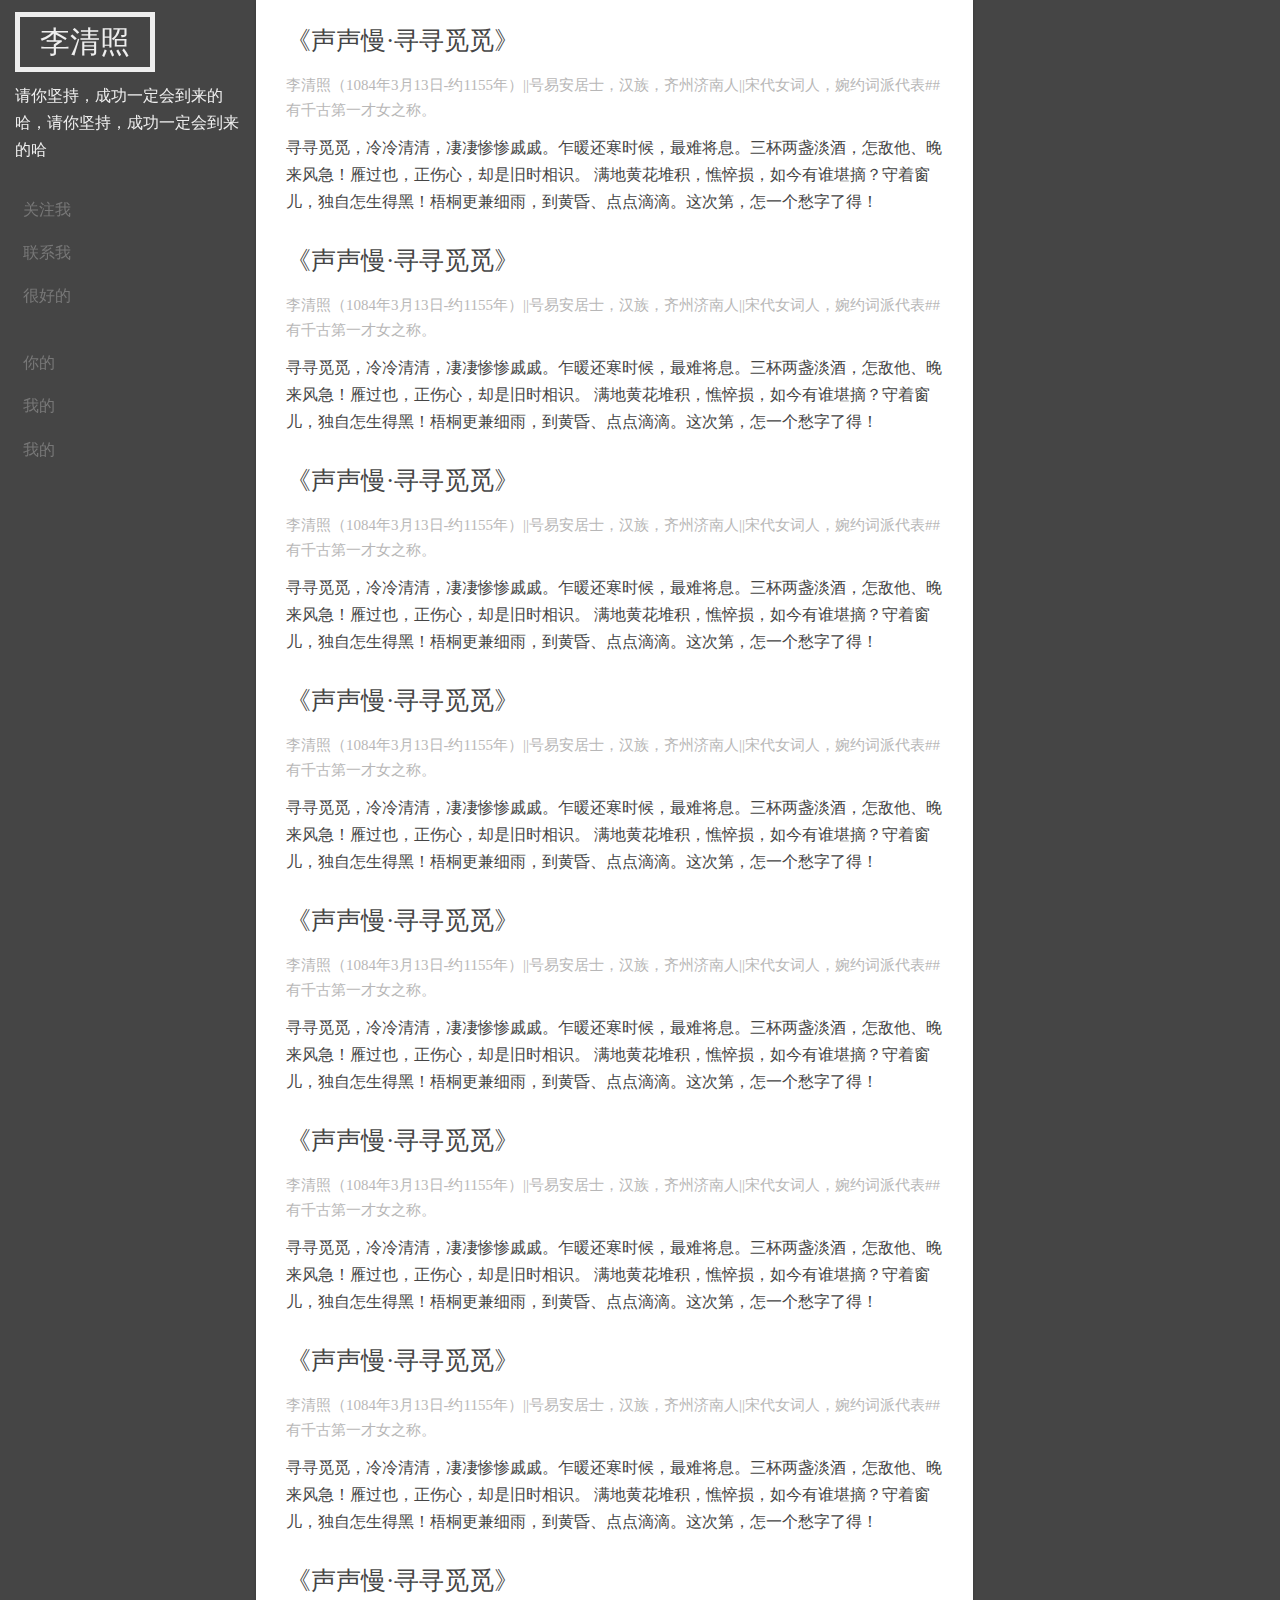
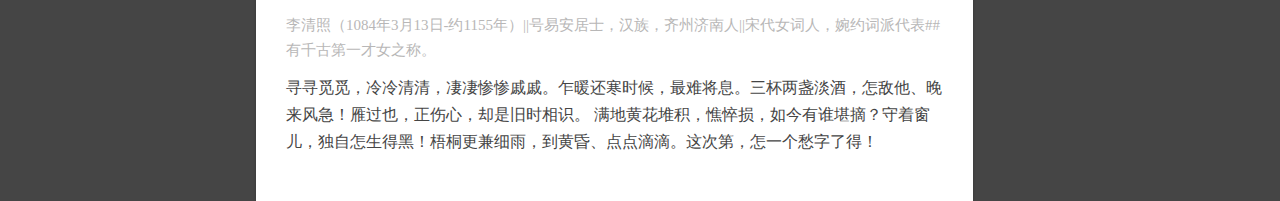
<file: MyBoKe/index.html>
<!DOCTYPE html>
<html lang="en">
<head >
    <meta charset="UTF-8">
    <meta name="viewport" content="width=device-width, initial-scale=1.0">
    <title>李清照</title>
    <link rel="stylesheet" href="./css/main.css">
    <base target="_blank"><!--链接另起一页-->
</head>
<body>
    <div class="side-bar">
        <div class="header">
            <a href="./index.html" class="logo">李清照</a>
            <div class="intro">请你坚持，成功一定会到来的哈，请你坚持，成功一定会到来的哈</div>
        </div>
        <div class="nar">
            <a href="#" class="item">关注我</a>
            <a href="#" class="item">联系我</a>
            <a href="#" class="item">很好的</a>
        </div>
        <div class="tag-list">
            <a href="#" class="item">你的</a>
            <a href="#" class="item">我的</a>
            <a href="#" class="item">我的</a>
        </div>
    </div>
    <div class="main">
        <div class="article-list">
            <div class="item">
                <a href="article.html" class="title">《声声慢·寻寻觅觅》</a>
                <div class="status">李清照（1084年3月13日-约1155年）||号易安居士，汉族，齐州济南人||宋代女词人，婉约词派代表##有千古第一才女之称。</div>
                <div class="content">
                    寻寻觅觅，冷冷清清，凄凄惨惨戚戚。乍暖还寒时候，最难将息。三杯两盏淡酒，怎敌他、晚来风急！雁过也，正伤心，却是旧时相识。
                    满地黄花堆积，憔悴损，如今有谁堪摘？守着窗儿，独自怎生得黑！梧桐更兼细雨，到黄昏、点点滴滴。这次第，怎一个愁字了得！
                </div>
            </div>
            <div class="item">
                <a href="article.html" class="title">《声声慢·寻寻觅觅》</a>
                <div class="status">李清照（1084年3月13日-约1155年）||号易安居士，汉族，齐州济南人||宋代女词人，婉约词派代表##有千古第一才女之称。</div>
                <div class="content">
                    寻寻觅觅，冷冷清清，凄凄惨惨戚戚。乍暖还寒时候，最难将息。三杯两盏淡酒，怎敌他、晚来风急！雁过也，正伤心，却是旧时相识。
                    满地黄花堆积，憔悴损，如今有谁堪摘？守着窗儿，独自怎生得黑！梧桐更兼细雨，到黄昏、点点滴滴。这次第，怎一个愁字了得！
                </div>
            </div>
            <div class="item">
                <a href="article.html" class="title">《声声慢·寻寻觅觅》</a>
                <div class="status">李清照（1084年3月13日-约1155年）||号易安居士，汉族，齐州济南人||宋代女词人，婉约词派代表##有千古第一才女之称。</div>
                <div class="content">
                    寻寻觅觅，冷冷清清，凄凄惨惨戚戚。乍暖还寒时候，最难将息。三杯两盏淡酒，怎敌他、晚来风急！雁过也，正伤心，却是旧时相识。
                    满地黄花堆积，憔悴损，如今有谁堪摘？守着窗儿，独自怎生得黑！梧桐更兼细雨，到黄昏、点点滴滴。这次第，怎一个愁字了得！
                </div>
            </div>
            <div class="item">
                <a href="article.html" class="title">《声声慢·寻寻觅觅》</a>
                <div class="status">李清照（1084年3月13日-约1155年）||号易安居士，汉族，齐州济南人||宋代女词人，婉约词派代表##有千古第一才女之称。</div>
                <div class="content">
                    寻寻觅觅，冷冷清清，凄凄惨惨戚戚。乍暖还寒时候，最难将息。三杯两盏淡酒，怎敌他、晚来风急！雁过也，正伤心，却是旧时相识。
                    满地黄花堆积，憔悴损，如今有谁堪摘？守着窗儿，独自怎生得黑！梧桐更兼细雨，到黄昏、点点滴滴。这次第，怎一个愁字了得！
                </div>
            </div>
            <div class="item">
                <a href="article.html" class="title">《声声慢·寻寻觅觅》</a>
                <div class="status">李清照（1084年3月13日-约1155年）||号易安居士，汉族，齐州济南人||宋代女词人，婉约词派代表##有千古第一才女之称。</div>
                <div class="content">
                    寻寻觅觅，冷冷清清，凄凄惨惨戚戚。乍暖还寒时候，最难将息。三杯两盏淡酒，怎敌他、晚来风急！雁过也，正伤心，却是旧时相识。
                    满地黄花堆积，憔悴损，如今有谁堪摘？守着窗儿，独自怎生得黑！梧桐更兼细雨，到黄昏、点点滴滴。这次第，怎一个愁字了得！
                </div>
            </div>
            <div class="item">
                <a href="article.html" class="title">《声声慢·寻寻觅觅》</a>
                <div class="status">李清照（1084年3月13日-约1155年）||号易安居士，汉族，齐州济南人||宋代女词人，婉约词派代表##有千古第一才女之称。</div>
                <div class="content">
                    寻寻觅觅，冷冷清清，凄凄惨惨戚戚。乍暖还寒时候，最难将息。三杯两盏淡酒，怎敌他、晚来风急！雁过也，正伤心，却是旧时相识。
                    满地黄花堆积，憔悴损，如今有谁堪摘？守着窗儿，独自怎生得黑！梧桐更兼细雨，到黄昏、点点滴滴。这次第，怎一个愁字了得！
                </div>
            </div>
            <div class="item">
                <a href="article.html" class="title">《声声慢·寻寻觅觅》</a>
                <div class="status">李清照（1084年3月13日-约1155年）||号易安居士，汉族，齐州济南人||宋代女词人，婉约词派代表##有千古第一才女之称。</div>
                <div class="content">
                    寻寻觅觅，冷冷清清，凄凄惨惨戚戚。乍暖还寒时候，最难将息。三杯两盏淡酒，怎敌他、晚来风急！雁过也，正伤心，却是旧时相识。
                    满地黄花堆积，憔悴损，如今有谁堪摘？守着窗儿，独自怎生得黑！梧桐更兼细雨，到黄昏、点点滴滴。这次第，怎一个愁字了得！
                </div>
            </div>
            <div class="item">
                <a href="article.html" class="title">《声声慢·寻寻觅觅》</a>
                <div class="status">李清照（1084年3月13日-约1155年）||号易安居士，汉族，齐州济南人||宋代女词人，婉约词派代表##有千古第一才女之称。</div>
                <div class="content">
                    寻寻觅觅，冷冷清清，凄凄惨惨戚戚。乍暖还寒时候，最难将息。三杯两盏淡酒，怎敌他、晚来风急！雁过也，正伤心，却是旧时相识。
                    满地黄花堆积，憔悴损，如今有谁堪摘？守着窗儿，独自怎生得黑！梧桐更兼细雨，到黄昏、点点滴滴。这次第，怎一个愁字了得！
                </div>
            </div>
            
            
        </div>
    </div>
</body>
</html>
</file>
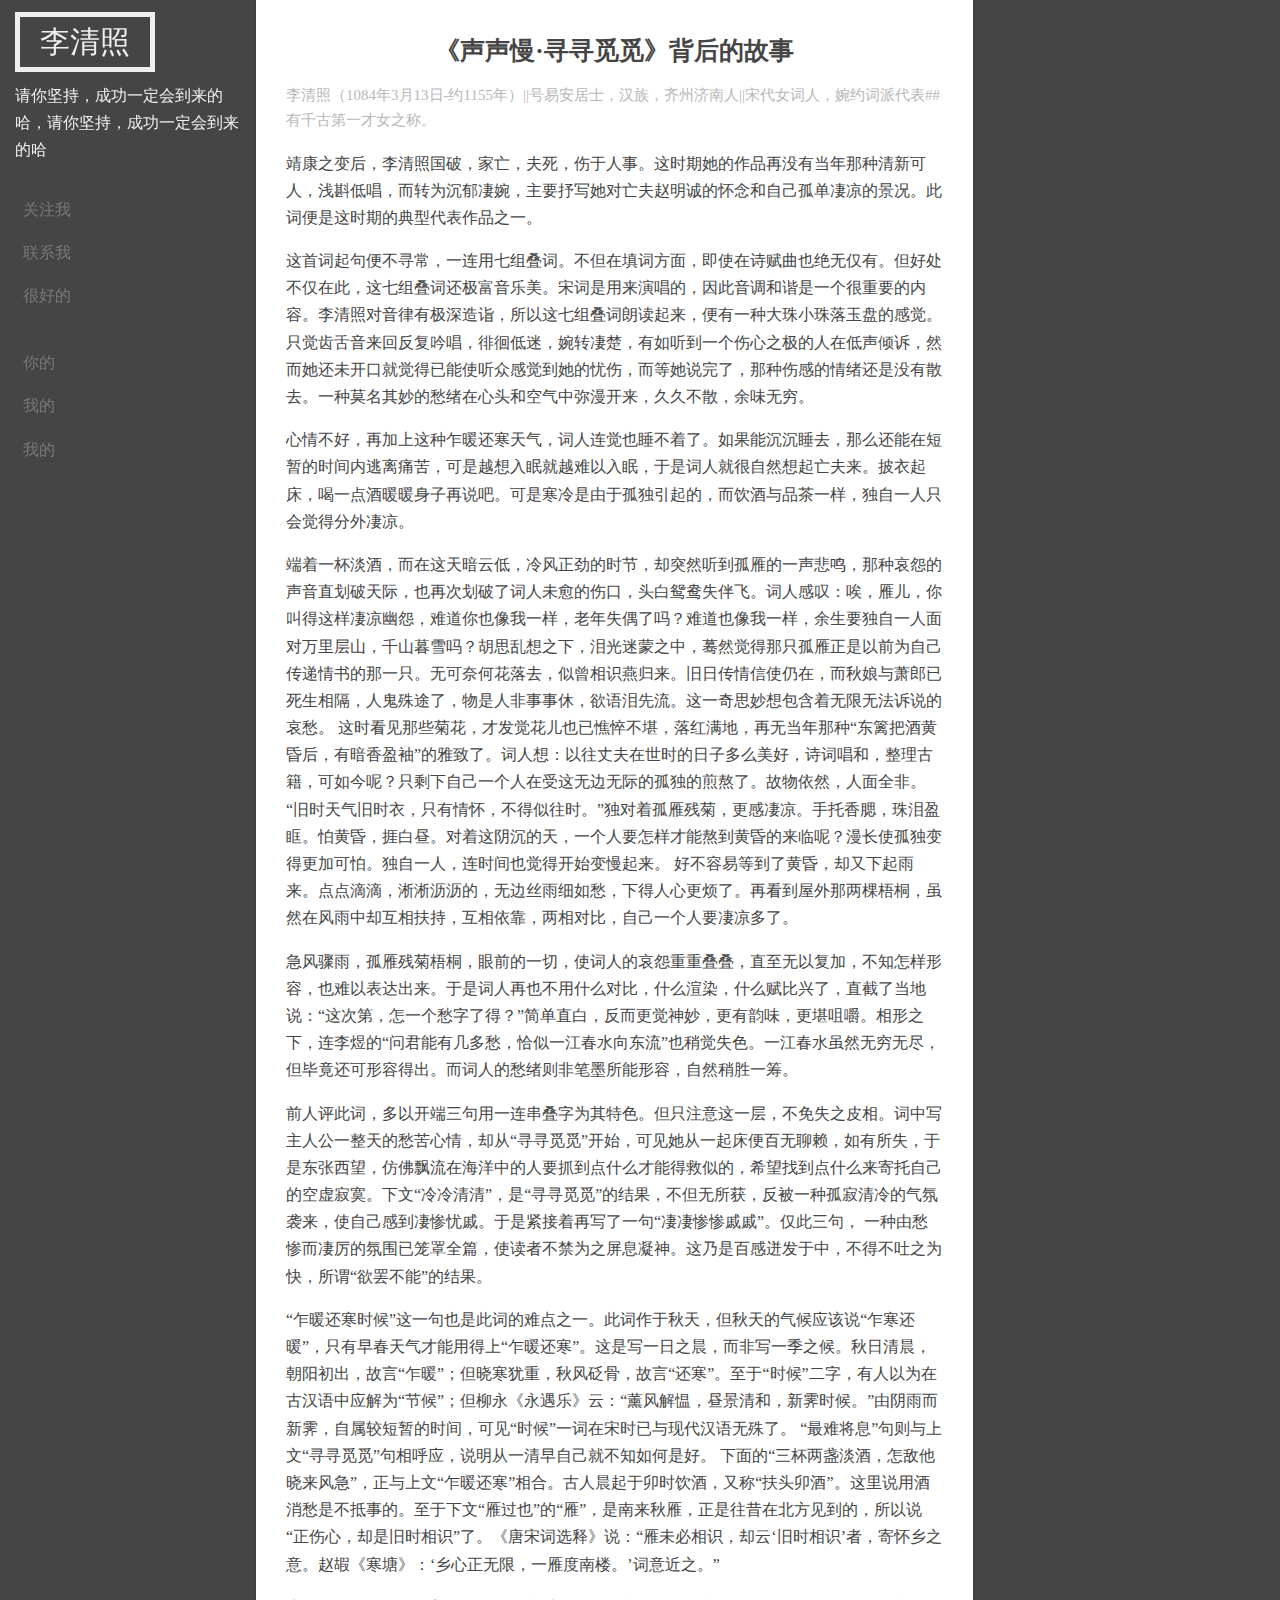
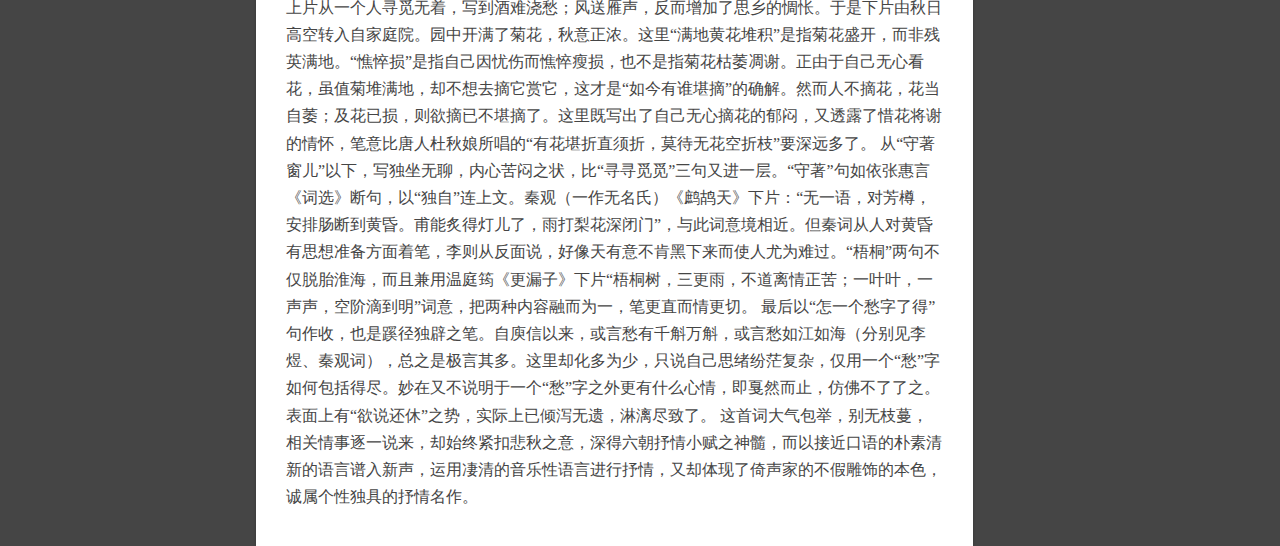
<file: MyBoKe/article.html>
<!DOCTYPE html>
<html lang="en">
<head>
    <meta charset="UTF-8">
    <meta name="viewport" content="width=device-width, initial-scale=1.0">
    <title>李清照</title>
    <link rel="stylesheet" href="./css/main.css">
</head>
<body>
    <div class="side-bar">
        <div class="header">
            <a href="./index.html" class="logo">李清照</a>
            <div class="intro">请你坚持，成功一定会到来的哈，请你坚持，成功一定会到来的哈</div>
        </div>
        <div class="nar">
            <a href="#" class="item">关注我</a>
            <a href="#" class="item">联系我</a>
            <a href="#" class="item">很好的</a>
        </div>
        <div class="tag-list">
            <a href="#" class="item">你的</a>
            <a href="#" class="item">我的</a>
            <a href="#" class="item">我的</a>
        </div>
    </div>
    <div class="main">
        <div class="article">
            <h1 class="title">《声声慢·寻寻觅觅》背后的故事</h1>
            <div class="status">李清照（1084年3月13日-约1155年）||号易安居士，汉族，齐州济南人||宋代女词人，婉约词派代表##有千古第一才女之称。</div>
            <div class="content">
                <p>靖康之变后，李清照国破，家亡，夫死，伤于人事。这时期她的作品再没有当年那种清新可人，浅斟低唱，而转为沉郁凄婉，主要抒写她对亡夫赵明诚的怀念和自己孤单凄凉的景况。此词便是这时期的典型代表作品之一。</p>
<p>这首词起句便不寻常，一连用七组叠词。不但在填词方面，即使在诗赋曲也绝无仅有。但好处不仅在此，这七组叠词还极富音乐美。宋词是用来演唱的，因此音调和谐是一个很重要的内容。李清照对音律有极深造诣，所以这七组叠词朗读起来，便有一种大珠小珠落玉盘的感觉。只觉齿舌音来回反复吟唱，徘徊低迷，婉转凄楚，有如听到一个伤心之极的人在低声倾诉，然而她还未开口就觉得已能使听众感觉到她的忧伤，而等她说完了，那种伤感的情绪还是没有散去。一种莫名其妙的愁绪在心头和空气中弥漫开来，久久不散，余味无穷。
    <p>心情不好，再加上这种乍暖还寒天气，词人连觉也睡不着了。如果能沉沉睡去，那么还能在短暂的时间内逃离痛苦，可是越想入眠就越难以入眠，于是词人就很自然想起亡夫来。披衣起床，喝一点酒暖暖身子再说吧。可是寒冷是由于孤独引起的，而饮酒与品茶一样，独自一人只会觉得分外凄凉。</p>
    端着一杯淡酒，而在这天暗云低，冷风正劲的时节，却突然听到孤雁的一声悲鸣，那种哀怨的声音直划破天际，也再次划破了词人未愈的伤口，头白鸳鸯失伴飞。词人感叹：唉，雁儿，你叫得这样凄凉幽怨，难道你也像我一样，老年失偶了吗？难道也像我一样，余生要独自一人面对万里层山，千山暮雪吗？胡思乱想之下，泪光迷蒙之中，蓦然觉得那只孤雁正是以前为自己传递情书的那一只。无可奈何花落去，似曾相识燕归来。旧日传情信使仍在，而秋娘与萧郎已死生相隔，人鬼殊途了，物是人非事事休，欲语泪先流。这一奇思妙想包含着无限无法诉说的哀愁。
    这时看见那些菊花，才发觉花儿也已憔悴不堪，落红满地，再无当年那种“东篱把酒黄昏后，有暗香盈袖”的雅致了。词人想：以往丈夫在世时的日子多么美好，诗词唱和，整理古籍，可如今呢？只剩下自己一个人在受这无边无际的孤独的煎熬了。故物依然，人面全非。“旧时天气旧时衣，只有情怀，不得似往时。”独对着孤雁残菊，更感凄凉。手托香腮，珠泪盈眶。怕黄昏，捱白昼。对着这阴沉的天，一个人要怎样才能熬到黄昏的来临呢？漫长使孤独变得更加可怕。独自一人，连时间也觉得开始变慢起来。
    好不容易等到了黄昏，却又下起雨来。点点滴滴，淅淅沥沥的，无边丝雨细如愁，下得人心更烦了。再看到屋外那两棵梧桐，虽然在风雨中却互相扶持，互相依靠，两相对比，自己一个人要凄凉多了。</p>
<p>急风骤雨，孤雁残菊梧桐，眼前的一切，使词人的哀怨重重叠叠，直至无以复加，不知怎样形容，也难以表达出来。于是词人再也不用什么对比，什么渲染，什么赋比兴了，直截了当地说：“这次第，怎一个愁字了得？”简单直白，反而更觉神妙，更有韵味，更堪咀嚼。相形之下，连李煜的“问君能有几多愁，恰似一江春水向东流”也稍觉失色。一江春水虽然无穷无尽，但毕竟还可形容得出。而词人的愁绪则非笔墨所能形容，自然稍胜一筹。</p>

<p>前人评此词，多以开端三句用一连串叠字为其特色。但只注意这一层，不免失之皮相。词中写主人公一整天的愁苦心情，却从“寻寻觅觅”开始，可见她从一起床便百无聊赖，如有所失，于是东张西望，仿佛飘流在海洋中的人要抓到点什么才能得救似的，希望找到点什么来寄托自己的空虚寂寞。下文“冷冷清清”，是“寻寻觅觅”的结果，不但无所获，反被一种孤寂清冷的气氛袭来，使自己感到凄惨忧戚。于是紧接着再写了一句“凄凄惨惨戚戚”。仅此三句，
    一种由愁惨而凄厉的氛围已笼罩全篇，使读者不禁为之屏息凝神。这乃是百感迸发于中，不得不吐之为快，所谓“欲罢不能”的结果。</p>
    <p> “乍暖还寒时候”这一句也是此词的难点之一。此词作于秋天，但秋天的气候应该说“乍寒还暖”，只有早春天气才能用得上“乍暖还寒”。这是写一日之晨，而非写一季之候。秋日清晨，朝阳初出，故言“乍暖”；但晓寒犹重，秋风砭骨，故言“还寒”。至于“时候”二字，有人以为在古汉语中应解为“节候”；但柳永《永遇乐》云：“薰风解愠，昼景清和，新霁时候。”由阴雨而新霁，自属较短暂的时间，可见“时候”一词在宋时已与现代汉语无殊了。
        “最难将息”句则与上文“寻寻觅觅”句相呼应，说明从一清早自己就不知如何是好。
    下面的“三杯两盏淡酒，怎敌他晓来风急”，正与上文“乍暖还寒”相合。古人晨起于卯时饮酒，又称“扶头卯酒”。这里说用酒消愁是不抵事的。至于下文“雁过也”的“雁”，是南来秋雁，正是往昔在北方见到的，所以说“正伤心，却是旧时相识”了。《唐宋词选释》说：“雁未必相识，却云‘旧时相识’者，寄怀乡之意。赵嘏《寒塘》：‘乡心正无限，一雁度南楼。’词意近之。”</p>
<p>上片从一个人寻觅无着，写到酒难浇愁；风送雁声，反而增加了思乡的惆怅。于是下片由秋日高空转入自家庭院。园中开满了菊花，秋意正浓。这里“满地黄花堆积”是指菊花盛开，而非残英满地。“憔悴损”是指自己因忧伤而憔悴瘦损，也不是指菊花枯萎凋谢。正由于自己无心看花，虽值菊堆满地，却不想去摘它赏它，这才是“如今有谁堪摘”的确解。然而人不摘花，花当自萎；及花已损，则欲摘已不堪摘了。这里既写出了自己无心摘花的郁闷，又透露了惜花将谢的情怀，笔意比唐人杜秋娘所唱的“有花堪折直须折，莫待无花空折枝”要深远多了。
    从“守著窗儿”以下，写独坐无聊，内心苦闷之状，比“寻寻觅觅”三句又进一层。“守著”句如依张惠言《词选》断句，以“独自”连上文。秦观（一作无名氏）《鹧鸪天》下片：“无一语，对芳樽，安排肠断到黄昏。甫能炙得灯儿了，雨打梨花深闭门”，与此词意境相近。但秦词从人对黄昏有思想准备方面着笔，李则从反面说，好像天有意不肯黑下来而使人尤为难过。“梧桐”两句不仅脱胎淮海，而且兼用温庭筠《更漏子》下片“梧桐树，三更雨，不道离情正苦；一叶叶，一声声，空阶滴到明”词意，把两种内容融而为一，笔更直而情更切。
    最后以“怎一个愁字了得”句作收，也是蹊径独辟之笔。自庾信以来，或言愁有千斛万斛，或言愁如江如海（分别见李煜、秦观词），总之是极言其多。这里却化多为少，只说自己思绪纷茫复杂，仅用一个“愁”字如何包括得尽。妙在又不说明于一个“愁”字之外更有什么心情，即戛然而止，仿佛不了了之。表面上有“欲说还休”之势，实际上已倾泻无遗，淋漓尽致了。
    这首词大气包举，别无枝蔓，相关情事逐一说来，却始终紧扣悲秋之意，深得六朝抒情小赋之神髓，而以接近口语的朴素清新的语言谱入新声，运用凄清的音乐性语言进行抒情，又却体现了倚声家的不假雕饰的本色，诚属个性独具的抒情名作。</p>
            </div>
        </div>
    </div>
</body>
</html>
</file>
<file: MyBoKe/css/main.css>
body{
    margin: 0;
    background: #454545;
    line-height: 1.7;
}
a,body{
    color: #eee;
}
a{
    text-decoration: none;
}
.side-bar{
    position: fixed;
    float: left;
    width: 20%;
}
.side-bar >*{
    padding: 12px 15px;
}

.side-bar .nar a,
.side-bar .tag-list a{
    display: block;
    padding: 8px;
    color: #777;
}
.side-bar .nar a:hover,
.side-bar .tag-list a:hover{
    color: #eee;
    transition-property: color 200ms;
}
.side-bar .nar a{
    font-weight: 900px;
}
.main{
    float: right;
    width: 80%;
    color: #454545;
}
.header .logo{
    padding: 10px 20px;
    font-size: 30px;
    display: inline-block;
    border: 5px solid #eee;
    margin-bottom: 10px;
    line-height: 1;
}
.article-list,
.article{
    margin-right: 30%;
    background: #fff;
    padding: 20px 30px;
    box-shadow: 0 0 3px rgba(0,0,0,0.2);
}
.article-list .item{
    margin-bottom: 25px;
}
.article-list .item .title,
.article .title{
    color: #454545;
    font-size: 25px;
    font-weight: 800px;
    text-align: center;
}
.article-list .item .status,
.article .status{
    font-size: 15px;
    color: rgb(184, 183, 183);
}
.article-list .item > *,
.article> *{
    margin: 10px 0;
}
</file>
